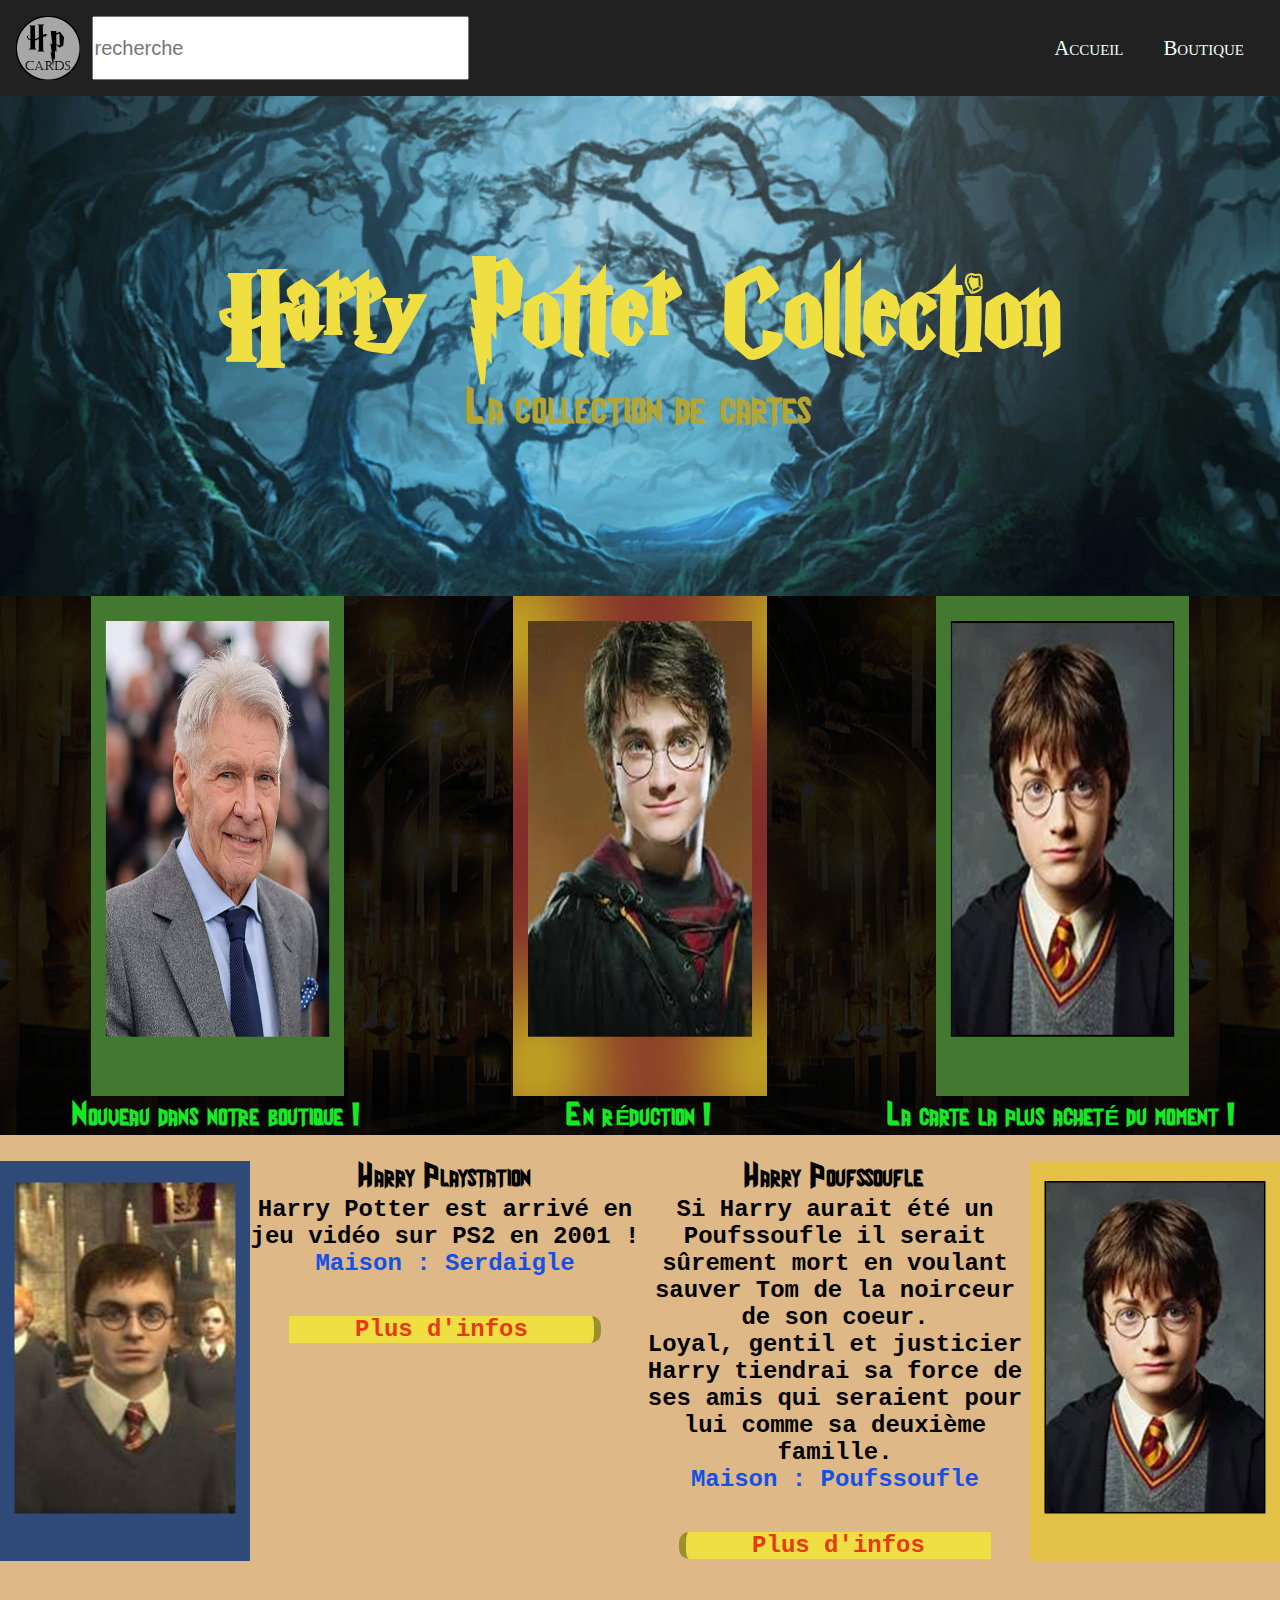
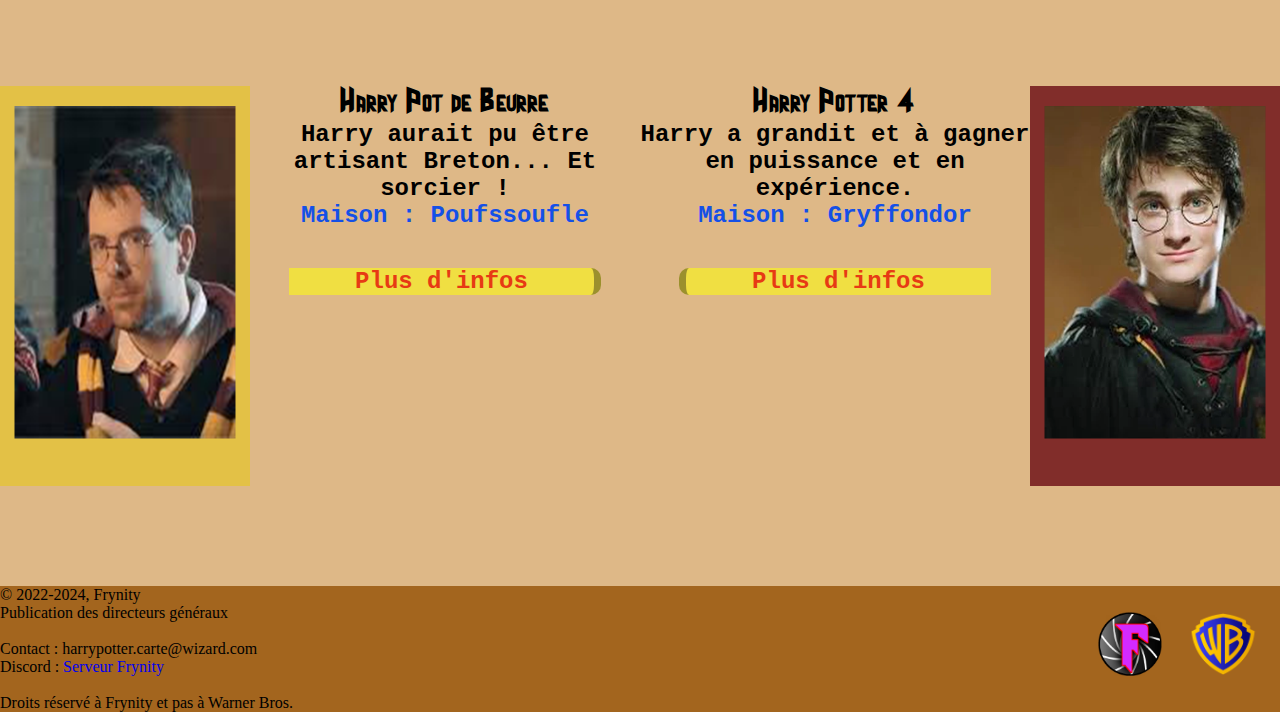
<file: HTML.CSS/index.html>
<!DOCTYPE html>
<html lang="fr">
    <head>
        <meta charset="utf-8">
        <link rel="shortcut icon" type="image/ico" href="images/logo.ico">
        <meta name="viewport" content="width=device-width, initial-scale=1.0">
        <link rel="stylesheet" type="text/css" href="style.css">
        <title>Cartes Harry Potter</title>
    </head>
    <body>
        <!--Tête d'affiche avec bandeau et logo-->
        <header>
            <nav>
                <img src="images/logo.png" width="64" height="64" alt="carte">
                <div id="search">
                    <input  class="search" type="search" placeholder="recherche">
                </div>
                <ul>
                    <li><a href="index.html">Accueil</a></li>
                    <li><a href="index2.html">Boutique</a></li>
                </ul>
            </nav>
        </header>
        <!--Titre et image-->
        <section class="titre">
            <h1>Harry Potter Collection</h1>
            <h2>La collection de cartes</h2>
        </section>
        <!--Cartes nouvelles, en réduc etc...-->
        <section class="info">
            <div class="special_card">
                <img class="special_card" src="images/Commun/hp_card_harrysonford.png" alt="carte">
                <h3 >Nouveau dans notre boutique !</h3>
            </div> 
            <div class="special_card">
                <img class="special_card" src="images/Commun/hp_card_big_shiny.png" alt="carte">
                <h3>En réduction !</h3>
            </div>
            <div class="special_card">
                <img src="images/Commun/hp_card_serpentare.png" alt="carte">
                <h3>La carte la plus acheté du moment !</h3>
            </div>
        </section>
        <!--boutique de cartes reccomandés-->
        <main class="card">
            <section class="simple_card">
                <img  src="images/Commun/hp_card_ps2.png" alt="carte">
                <div>
                    <h3>Harry Playstation</h3>
                    <h4>Harry Potter est arrivé en jeu vidéo sur PS2 en 2001 !</h4>
                    <h4 class="house">Maison : Serdaigle</h4>
                    <a href="index2.html"><h4 class="info_carte2" >Plus d'infos</h4></a>
                </div>
            </section>
            <section class="simple_card2">
                <img  src="images/Commun/hp_card_poussoufle.png" alt="carte">
                <div>
                    <h3>Harry Poufssoufle</h3>
                    <h4>Si Harry aurait été un Poufssoufle il serait sûrement mort en voulant sauver Tom de la noirceur de son coeur.</h4>
                    <h4>Loyal, gentil et justicier Harry tiendrai sa force de ses amis qui seraient pour lui comme sa deuxième famille.</h4>
                    <h4 class="house">Maison : Poufssoufle</h4>
                    <a href="index2.html#hpf"><h4 class="info_carte" >Plus d'infos</h4></a>
                </div>
            </section>
            <section class="simple_card">
                <img  src="images/Commun/hp_card_harrypotdebeurre.png" alt="carte">
                <div>
                    <h3>Harry Pot de Beurre</h3>
                    <h4>Harry aurait pu être artisant Breton... Et sorcier !</h4>
                    <h4 class="house">Maison : Poufssoufle</h4>
                    <a href="index2.html#hpdb"><h4 class="info_carte2" >Plus d'infos</h4></a>
                </div>
            </section>
            <section class="simple_card2">
                <img  src="images/Commun/hp_card_big.png" alt="carte">
                <div>
                    <h3>Harry Potter 4</h3>
                    <h4>Harry a grandit et à gagner en puissance et en expérience.</h4>
                    <h4 class="house">Maison : Gryffondor</h4>
                    <a href="index2.html#hp4"><h4 class="info_carte" >Plus d'infos</h4></a>
                </div>
            </section>
            
        </main>
        <!--Pied de page-->
        <footer>
            <div>
                <p>© 2022-2024, Frynity</p>
                <p>Publication des directeurs généraux</p>
                <br>
                <p>Contact : harrypotter.carte@wizard.com</p>
                <p>Discord : <a target="_blank" href="https://i8.ae/vpFYc">Serveur Frynity</a></p>
                <br>
                <p>Droits réservé à Frynity et pas à <a class="easter_egg" target="_blank" href="https://www.youtube.com/watch?v=HhASbYk0G4Q&ab_channel=SpaceBabiesTV-Lacha%C3%AEnedesParodies">Warner Bros</a>.</p>
                
            </div>
            <div class="footer_logo">
                <a target="_blank" href="https://www.frynity.com"><img src="images/logo_frynity.png" width="64" height="64" alt="logo"></a>
                <img src="images/Warner-Bros-Bon-Logo.png" width="114" height="64" alt="logo">
            </div>
            </footer>
    </body>
</html>
</file>
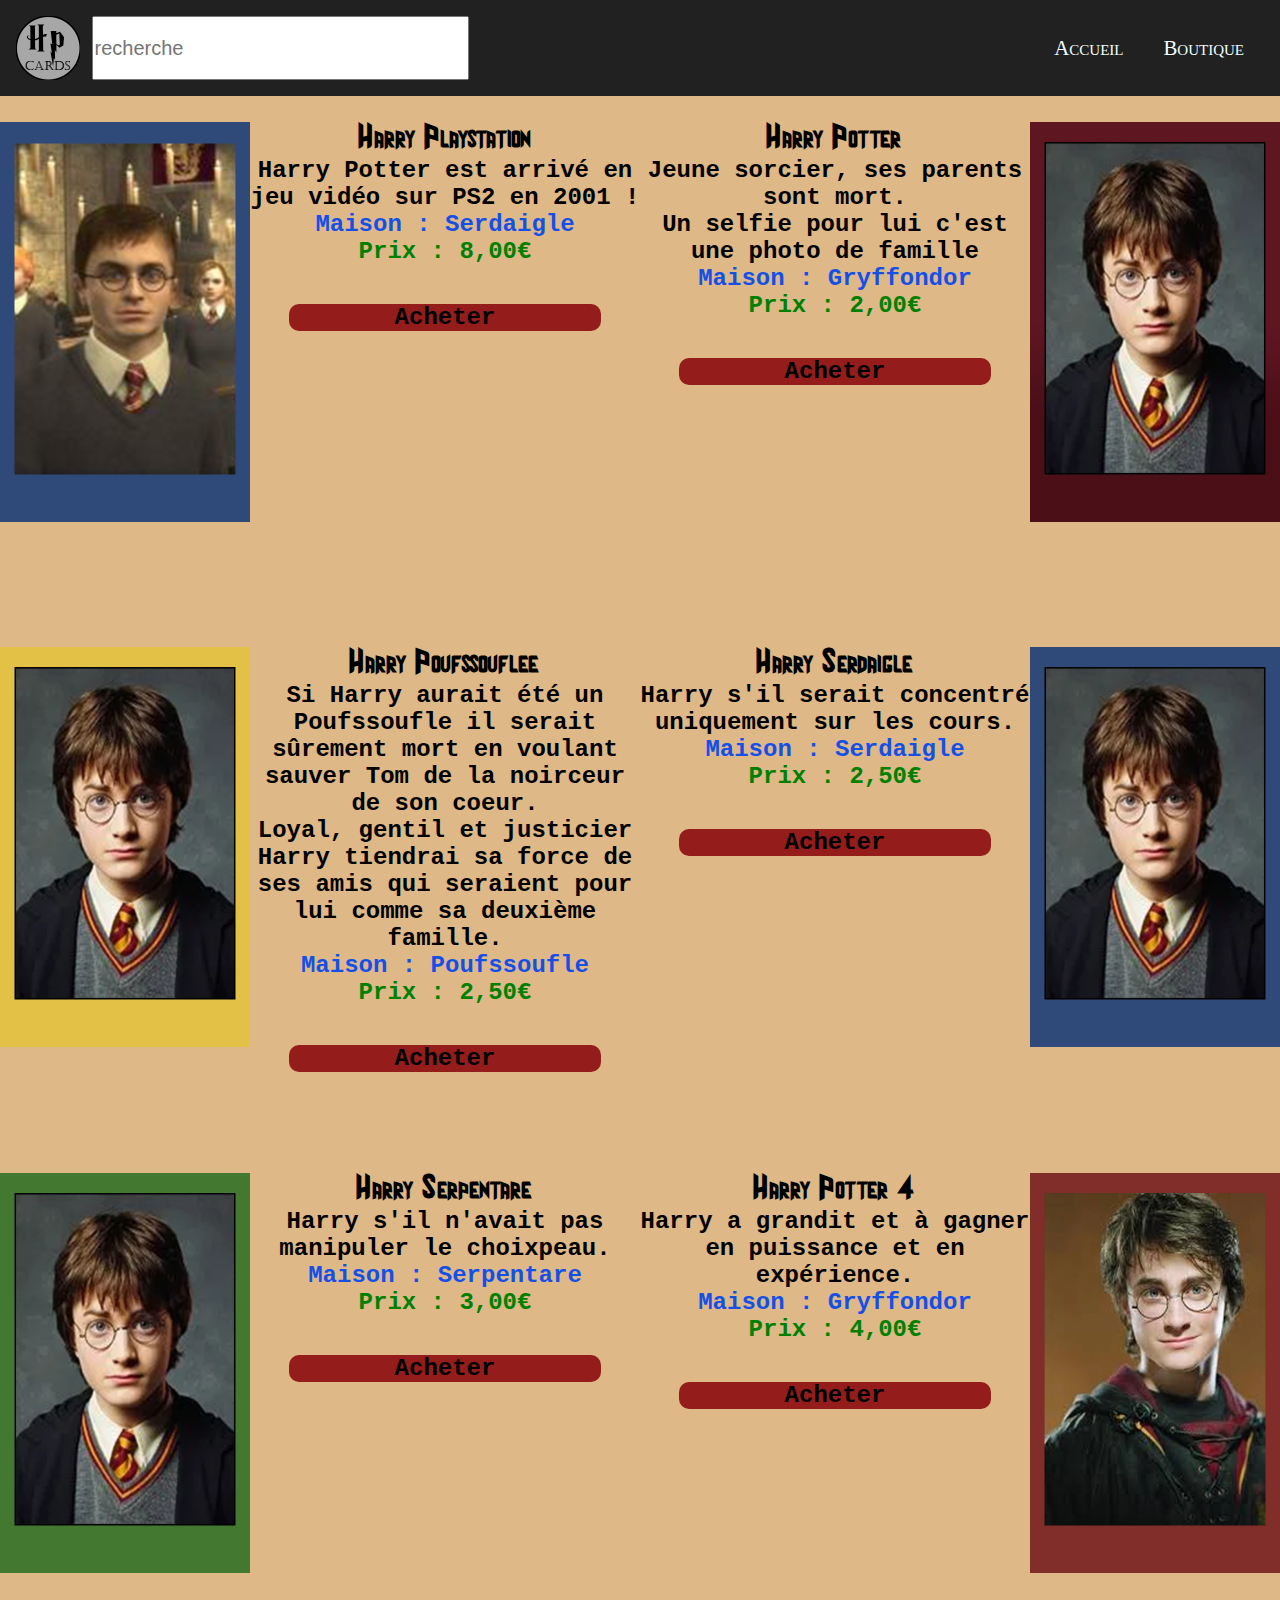
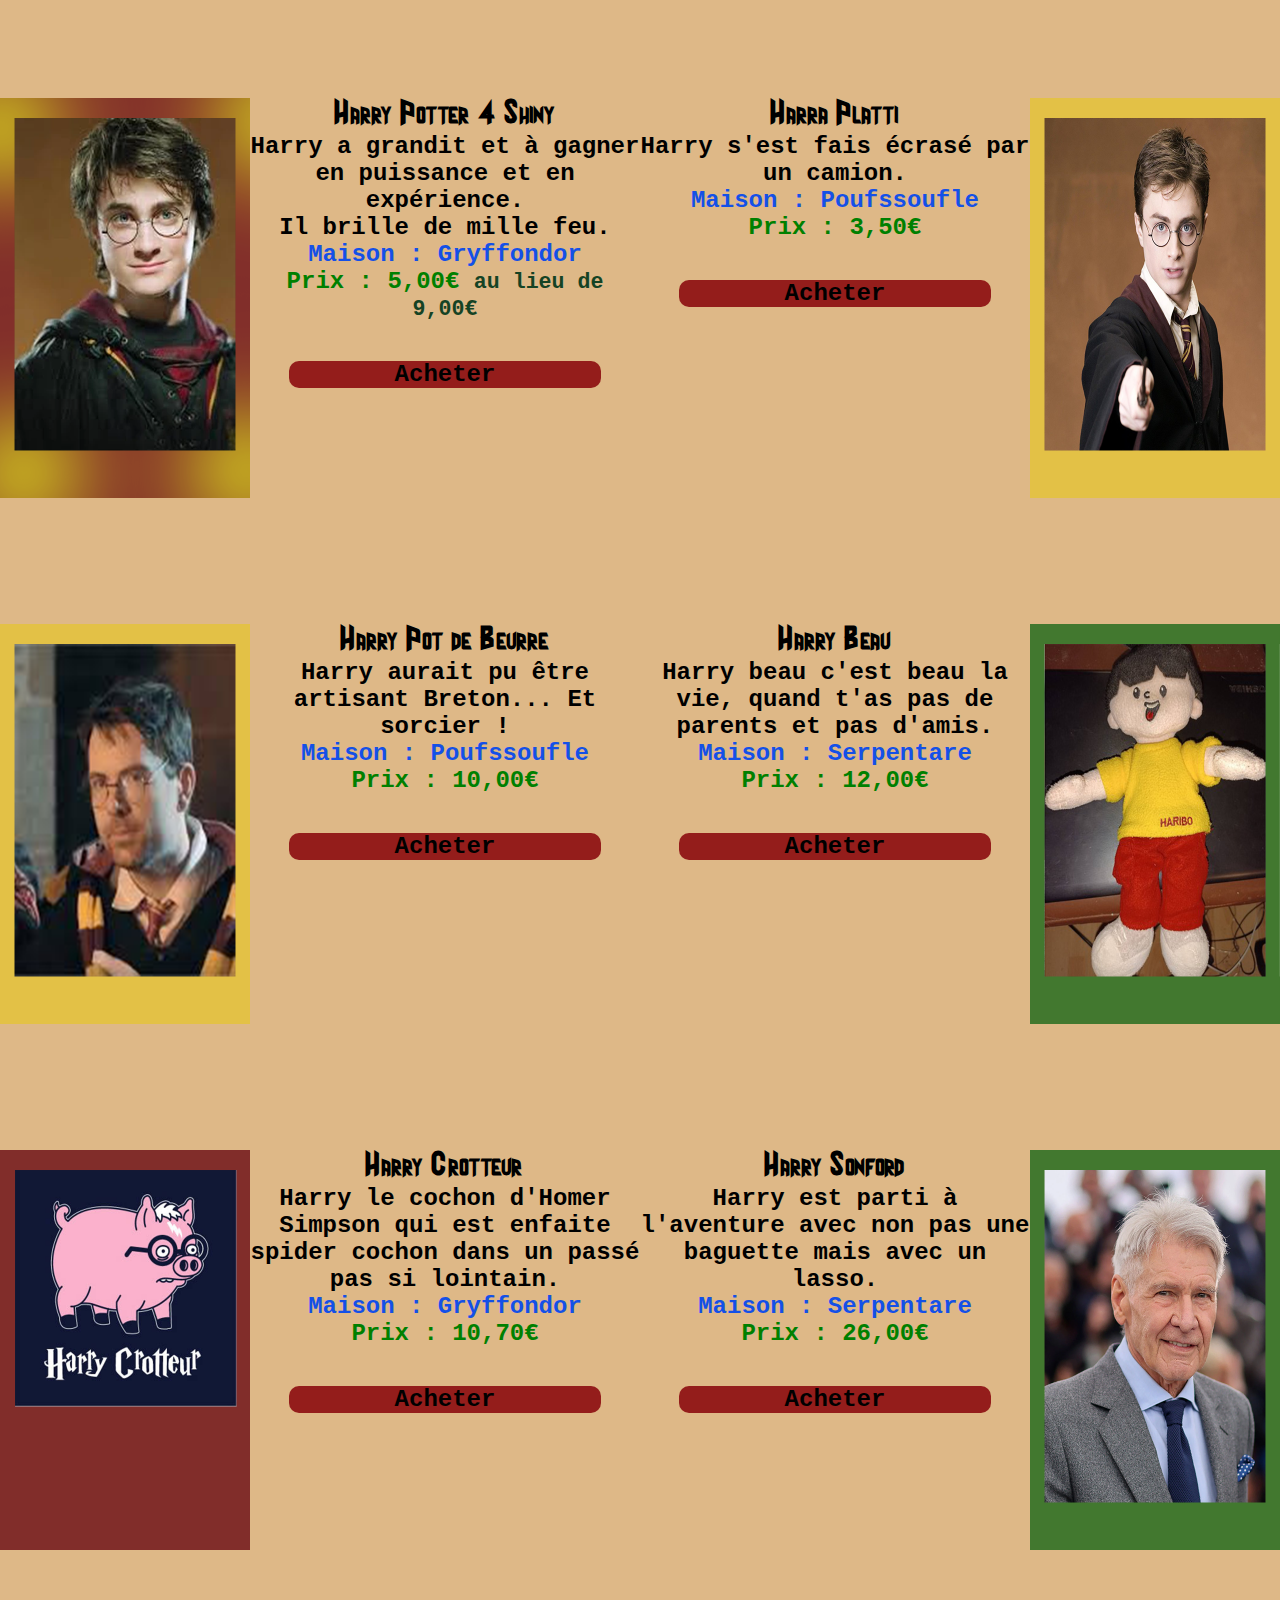
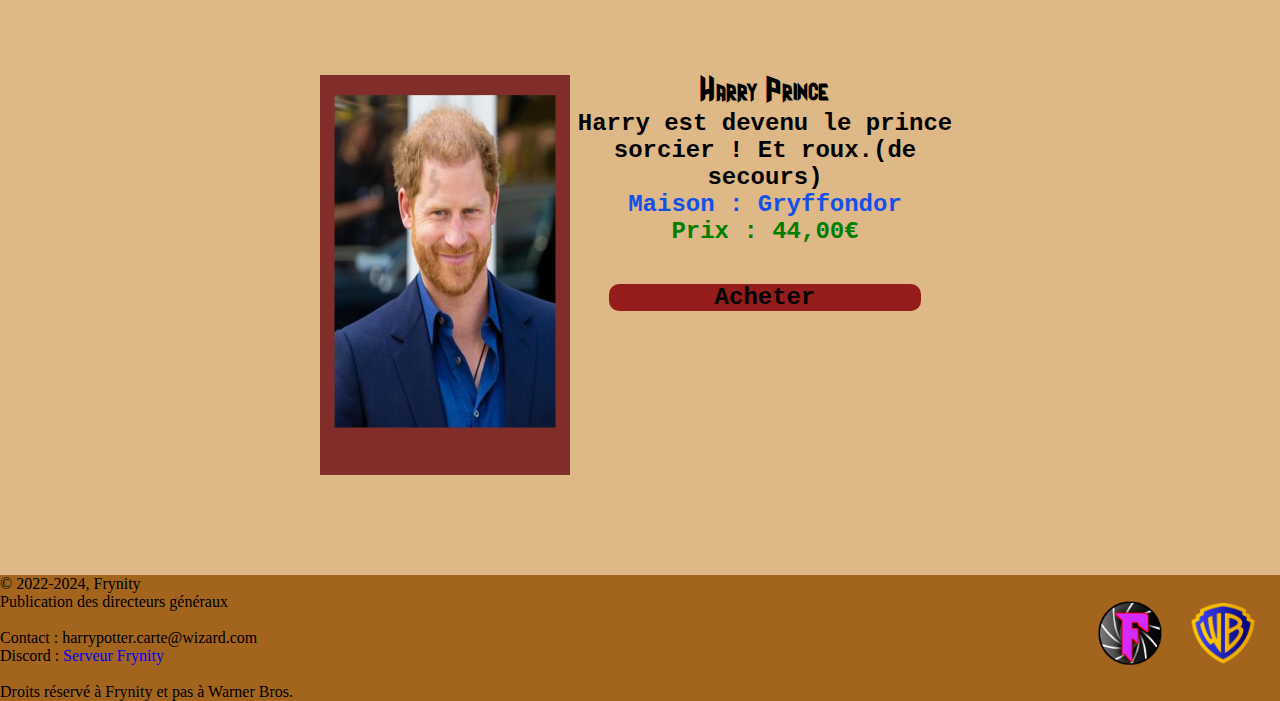
<file: HTML.CSS/index2.html>
<!DOCTYPE html>
<html lang="fr">
    <head>
        <meta charset="utf-8">
        <link rel="shortcut icon" type="image/ico" href="images/logo.ico">
        <meta name="viewport" content="width=device-width, initial-scale=1.0">
        <link rel="stylesheet" type="text/css" href="style.css">
        <title>Cartes Harry Potter - Boutique</title>
    </head>
    <body>
        <!--Tête d'affiche avec bandeau et logo-->
        <header>
            <nav>
                <img src="images/logo.png" width="64" height="64" alt="logo">
                <div id="search">
                    <input  class="search" type="search" placeholder="recherche">
                </div>
                <ul>
                    <li><a href="index.html">Accueil</a></li>
                    <li><a href="index2.html">Boutique</a></li>
                </ul>
            </nav>
        </header>

        <!--Liste des cartes [Description, maison, prix, info supplémentaire]-->
        <main class="card">
            <section class="simple_card">
                <img  src="images/Commun/hp_card_ps2.png" alt="carte">
                <div>
                    <h3>Harry Playstation</h3>
                    <h4>Harry Potter est arrivé en jeu vidéo sur PS2 en 2001 !</h4>
                    <h4 class="house">Maison : Serdaigle</h4>
                    <h4 class="prix">Prix : 8,00€</h4>
                    <a href="secret.html"><h4 class="pay" >Acheter</h4></a>
                </div>
            </section>

            <section class="simple_card2">
                <img  src="images/Commun/hp_card.png" alt="carte">
                <div>
                    <h3>Harry Potter</h3>
                    <h4>Jeune sorcier, ses parents sont mort.</h4>
                    <h4>Un selfie pour lui c'est une photo de famille</h4>
                    <h4 class="house">Maison : Gryffondor</h4>
                    <h4 class="prix">Prix : 2,00€</h4>
                    <a href="secret.html"><h4 class="pay" >Acheter</h4></a>
                </div>
            </section>

            <section class="simple_card" id="hpf">
                <img  src="images/Commun/hp_card_poussoufle.png" alt="carte">
                <div>
                    <h3>Harry Poufssouflee</h3>
                    <h4>Si Harry aurait été un Poufssoufle il serait sûrement mort en voulant sauver Tom de la noirceur de son coeur.</h4>
                    <h4>Loyal, gentil et justicier Harry tiendrai sa force de ses amis qui seraient pour lui comme sa deuxième famille.</h4>
                    <h4 class="house">Maison : Poufssoufle</h4>
                    <h4 class="prix">Prix : 2,50€</h4>
                    <a href="secret.html"><h4 class="pay" >Acheter</h4></a>
                </div>
            </section>

            <section class="simple_card2">
                <img  src="images/Commun/hp_card_serdaigle.png" alt="carte">
                <div>
                    <h3>Harry Serdaigle</h3>
                    <h4>Harry s'il serait concentré uniquement sur les cours.</h4>
                    <h4 class="house">Maison : Serdaigle</h4>
                    <h4 class="prix">Prix : 2,50€</h4>
                    <a href="secret.html"><h4 class="pay" >Acheter</h4></a>
                </div>
            </section>

            <section class="simple_card">
                <img  src="images/Commun/hp_card_serpentare.png" alt="carte">
                <div>
                    <h3>Harry Serpentare</h3>
                    <h4>Harry s'il n'avait pas manipuler le choixpeau.</h4>
                    <h4 class="house">Maison : Serpentare</h4>
                    <h4 class="prix">Prix : 3,00€</h4>
                    <a href="secret.html"><h4 class="pay" >Acheter</h4></a>
                </div>
            </section>

            <section class="simple_card2" id="hp4">
                <img  src="images/Commun/hp_card_big.png" alt="carte">
                <div>
                    <h3>Harry Potter 4</h3>
                    <h4>Harry a grandit et à gagner en puissance et en expérience.</h4>
                    <h4 class="house">Maison : Gryffondor</h4>
                    <h4 class="prix">Prix : 4,00€</h4>
                    <a href="secret.html"><h4 class="pay" >Acheter</h4></a>
                </div>
            </section>

            <section class="simple_card">
                <img  src="images/Commun/hp_card_big_shiny.png" alt="carte">
                <div>
                    <h3>Harry Potter 4 Shiny</h3>
                    <h4>Harry a grandit et à gagner en puissance et en expérience.</h4>
                    <h4>Il brille de mille feu.</h4>
                    <h4 class="house">Maison : Gryffondor</h4>
                    <h4 class="prix">Prix : 5,00€ <span class="reduc">au lieu de 9,00€</span> </h4>
                    <a href="secret.html"><h4 class="pay" >Acheter</h4></a>
                </div>
            </section>

            <section class="simple_card2">
                <img  src="images/Commun/hp_card_Harraplati.png" alt="carte">
                <div>
                    <h3>Harra Platti</h3>
                    <h4>Harry s'est fais écrasé par un camion.</h4>
                    <h4 class="house">Maison : Poufssoufle</h4>
                    <h4 class="prix">Prix : 3,50€</h4>
                    <a href="secret.html"><h4 class="pay" >Acheter</h4></a>
                </div>
            </section>

            <section class="simple_card" id="hpdb">
                <img  src="images/Commun/hp_card_harrypotdebeurre.png" alt="carte">
                <div>
                    <h3>Harry Pot de Beurre</h3>
                    <h4>Harry aurait pu être artisant Breton... Et sorcier !</h4>
                    <h4 class="house">Maison : Poufssoufle</h4>
                    <h4 class="prix">Prix : 10,00€</h4>
                    <a href="secret.html"><h4 class="pay" >Acheter</h4></a>
                </div>
            </section>

            <section class="simple_card2">
                <img  src="images/Commun/hp_card_harrybeau.png" alt="carte">
                <div>
                    <h3>Harry Beau</h3>
                    <h4>Harry beau c'est beau la vie, quand t'as pas de parents et pas d'amis.</h4>
                    <h4 class="house">Maison : Serpentare</h4>
                    <h4 class="prix">Prix : 12,00€</h4>
                    <a href="secret.html"><h4 class="pay" >Acheter</h4></a>
                </div>
            </section>

            <section class="simple_card">
                <img  src="images/Commun/hp_card_harrycrotteur.png" alt="carte">
                <div>
                    <h3>Harry Crotteur</h3>
                    <h4>Harry le cochon d'Homer Simpson qui est enfaite spider cochon dans un passé pas si lointain.</h4>
                    <h4 class="house">Maison : Gryffondor</h4>
                    <h4 class="prix">Prix : 10,70€</h4>
                    <a href="secret.html"><h4 class="pay" >Acheter</h4></a>
                </div>
            </section>

            <section class="simple_card2">
                <img  src="images/Commun/hp_card_harrysonford.png" alt="carte">
                <div>
                    <h3>Harry  Sonford</h3>
                    <h4>Harry est parti à l'aventure avec non pas une baguette mais avec un lasso.</h4>
                    <h4 class="house">Maison : Serpentare</h4>
                    <h4 class="prix">Prix : 26,00€</h4>
                    <a href="secret.html"><h4 class="pay" >Acheter</h4></a>
                </div>
            </section>

            <section class="simple_card">
            <img  src="images/Commun/hp_card_princeharry.png" alt="carte">
                <div>
                    <h3>Harry Prince</h3>
                    <h4>Harry est devenu le prince sorcier ! Et roux.(de secours)</h4>
                    <h4 class="house">Maison : Gryffondor</h4>
                    <h4 class="prix">Prix : 44,00€</h4>
                    <a href="secret.html"><h4 class="pay" >Acheter</h4></a>
                </div>
            </section>     
        </main>

        <!--Pied de page-->
        <footer>
            <div>
                <p>© 2022-2024, Frynity</p>
                <p>Publication des directeurs généraux</p>
                <br>
                <p>Contact : harrypotter.carte@wizard.com</p>
                <p>Discord : <a target="_blank" href="https://i8.ae/vpFYc">Serveur Frynity</a></p>
                <br>
                <p>Droits réservé à Frynity et pas à <a class="easter_egg" target="_blank" href="https://www.youtube.com/watch?v=HhASbYk0G4Q&ab_channel=SpaceBabiesTV-Lacha%C3%AEnedesParodies">Warner Bros</a>.</p>
                
            </div>
            <div class="footer_logo">
                <a target="_blank" href="https://www.frynity.com"><img src="images/logo_frynity.png" width="64" height="64" alt="logo"></a>
                <img src="images/Warner-Bros-Bon-Logo.png" width="114" height="64" alt="logo">
            </div>
        </footer>
    </body>
</html>
</file>
<file: HTML.CSS/style.css>
/*Mise en place des polices*/

@font-face {
    font-family: "harry_font";
    src: url(font/HARRYP__.TTF);
  }

@font-face {
    font-family: "lumos";
    src: url(font/Wizard.ttf);
  }

  /*Animations*/
@keyframes title {
    0%   {font-size: 130px;}
    50% {font-size: 160px;}
    100% {font-size: 130px;}
  }
@keyframes title2 {
    0%   {font-size: 75px;}
    50% {font-size: 95px;}
    100% {font-size: 75px;}
  }
/*Mise en page des éléments principaux du site*/
* {
    box-sizing: border-box;
    margin: 0;
    padding: 0;
    list-style: none;
    text-decoration: none;
}

body {
    background-color: burlywood;
}
nav{
    background-color: rgb(33, 33, 33);
    font-variant: small-caps;
    font-size: 1.3em;
    display: flex;
    min-height: 10vh;
    padding: 1rem;
    margin: auto;
}
nav ul{
    display: flex;
    flex: 1 1 40rem;
    align-items: center;
    justify-content: end;
}
li a{
    padding: 20px;
    color: azure;
}
li a:hover{
    color: rgb(188, 163, 37);
}
li a:active{
    color: #e73a14;
}
#search{
    align-content: center;
    margin-left: 1%;
}
.search{
    color:black;
    height: 100%;
    width: 140%;
    font-size: 20px;
}
h1{
    font-size: 130px;
    text-align: center;
    font-family: "harry_font", sans-serif;
    color:  #f0df42;
    word-wrap: break-word;
    animation-name: title;
    animation-duration: 6s;
    animation-iteration-count: infinite;
}
h2 {
    text-align: center;
    font-variant: small-caps;
    font-family: "lumos", sans-serif;
    color:  #b3a634;
    font-size: 3em;
}
h3{
    font-variant: small-caps;
    font-family: "lumos", sans-serif;
    color:  #000000;
    font-size: 2em;
}
h4{
    font-family: "Courier New", sans-serif;
    color:  #000000;
    font-size: 1.5em;
}
.titre{
    background-image: url(images/wall.webp);
    background-position: 60%;
    display: inline-block;
	vertical-align: top;
    height: 500px;
    align-content: center;
    width: 100%;
}
.info{
    display: flex;
    justify-content: center;
    background-image: url(images/fond1.png);
    background-position: 20%;
}
.special_card{
    width: 33%;
}
.special_card img{
    height: 500px;
    width: 60%;
    margin-left: 20%;
}
.special_card h3{
    color: #17e825;
    text-align: center;
    width: 100%;
}
.card{
    display: flex;
    flex-wrap: wrap;
    text-align: center;
    justify-content: center;
}
.simple_card{
    display: flex;
    width: 50%;
    height: 500px;
    margin-top: 2%;
    justify-content: flex-start;
}
.simple_card2{
    justify-content: end;
    flex-direction: row-reverse;
    display: flex;
    width: 50%;
    margin-top: 2%;
    height: 500px;
}
section img{
    height: 400px;
}
.info_carte{
    color: #e73a14;
    background-color: #f0df42;
    border-left: 7px #9b902d solid;
    border-radius: 10px 0px 0px 10px;
    margin: 10%;
}
.info_carte:hover{
    color: rgb(168, 34, 194);
}
.info_carte:active{
    color: azure;
}
.info_carte2{
    color: #e73a14;
    background-color: #f0df42;
    border-right: 7px #9b902d solid;
    border-radius: 0px 10px 10px 0px;
    margin: 10%;
}
.info_carte2:hover{
    color: rgb(168, 34, 194);
}
.info_carte2:active{
    color: azure;
}
footer{
    background-color: rgb(163, 101, 30);
    display: flex;
    justify-content: space-between;
}
.pay{
    color: #000000;
    background-color: #941d1b;
    border-radius: 10px;
    margin: 10%;
}
.pay:hover{
    color: rgb(203, 203, 203);
}
.pay:active{
    color: rgb(137, 127, 41);
}
.footer_logo{
    margin-top: 2%;
}
.easter_egg{
    color:#000000;
}
.house{
    color: #1450e7;
}
.troll{
    align-content: center;
    background-color: #000000;
}
.prix{
    color: green;
}
.reduc{
    color: #154324;
    font-size: 0.9em;
}
/*Responsive*/
@media screen and (max-width: 800px) {
    *{
        width: 100%;
    }

    h1{
        font-size: 65px;
        animation-name: title2;
        animation-duration: 6s;
        animation-iteration-count: infinite;
    }
    h2{
        font-size: 2em;
    }
    h3{
        font-size: 1.5em;
    }
    h4{
        font-size: 1em;
    }
    nav{
        background-color: rgb(33, 33, 33);
        font-variant: small-caps;
        font-size: 0.9em;
        display: flex;
        min-height: 6vh;
        padding: 0.5rem;
    }
    .search{
        color:black;
        height: 50%;
        width: 100%;
        font-size: 10px;
    }
    nav img{
        width: 100px;
        height: 50px;
    }
    .card{
        width: 100%;
        display: inline-block;
    }
    .simple_card{
        width: 100%;
        display: inline-block;
	    vertical-align: top;
        align-content: center;
        height: 100%;
    }
    .simple_card2{
        width: 100%;
        display: inline-block;
	    vertical-align: top;
        align-content: center;
        height: 100%;
    }
    section img{
        width: 60%;
    }
    .info_carte{
        color: #e73a14;
        background-color: #f0df42;
        border-left: 7px #9b902d solid;
        border-right: 7px #9b902d solid;
        border-radius: 10px;
        margin: 10%;
    }
    .info_carte2{
        color: #e73a14;
        background-color: #f0df42;
        border-right: 7px #9b902d solid;
        border-left: 7px #9b902d solid;
        border-radius: 10px;
        margin: 10%;
    }
    .info{
        display: inline-block;
        align-content: center;
        background-image: url(images/fond1.png);
        background-position: 20%;
    }
    .special_card{
        width: 100%;
        margin-bottom: 2%;
    }
    .special_card img{
        height: 500px;
    }
    .special_card h3{
        color: #17e825;
        text-align: center;
        width: 100%;
    }
    .footer_logo{
        width: 20%;
    }
}
</file>
